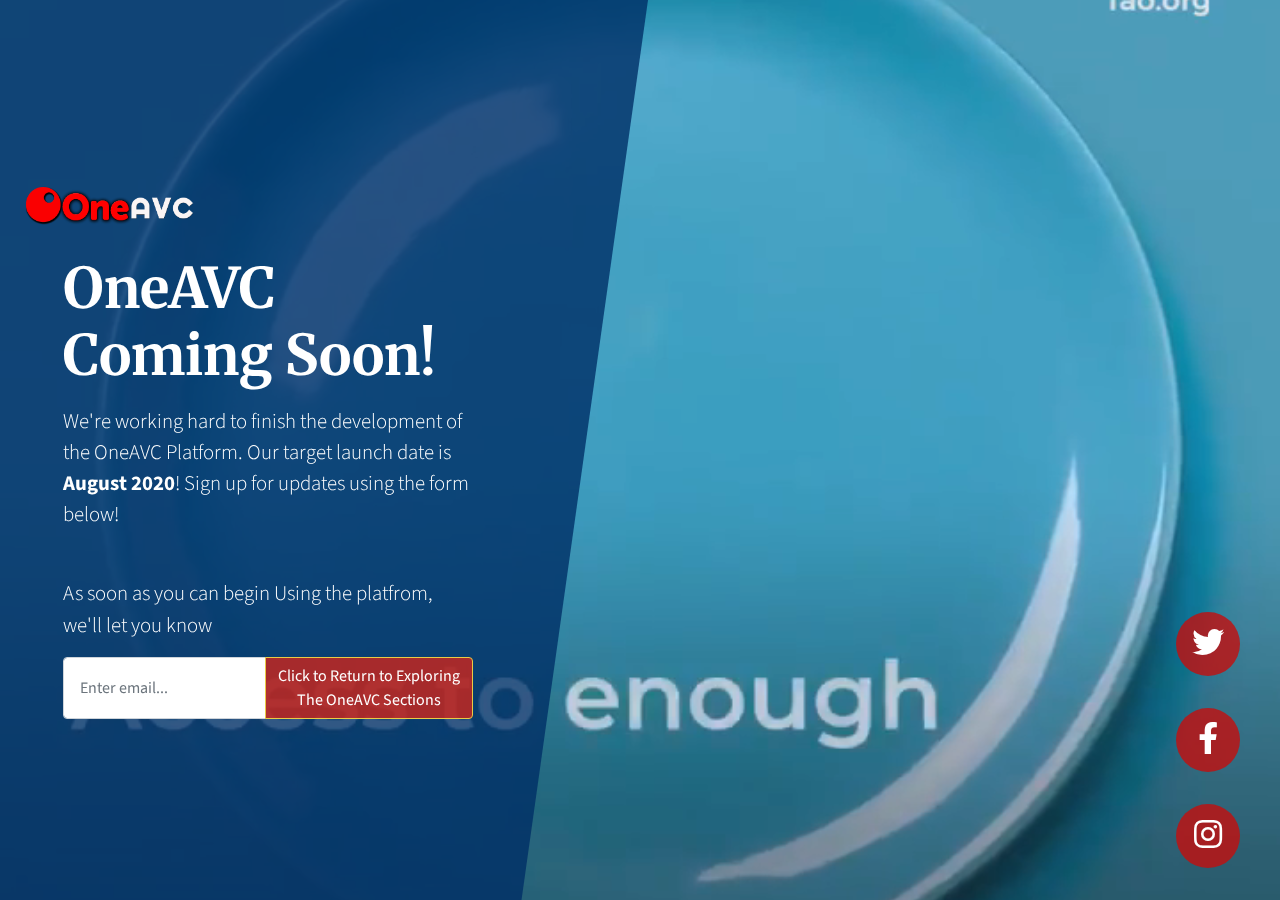
<file: ONEAVC SECTIONS/login/index.html>
<!DOCTYPE html>
<html lang="en">

<head>

  <meta charset="utf-8">
  <meta name="viewport" content="width=device-width, initial-scale=1, shrink-to-fit=no">
  <meta name="description" content="">
  <meta name="author" content="">

  <title>OneAVC Login</title>

  <!-- Bootstrap core CSS -->
  <link href="vendor/bootstrap/css/bootstrap.min.css" rel="stylesheet">

  <!-- Custom fonts for this template -->
  <link href="https://fonts.googleapis.com/css?family=Source+Sans+Pro:200,200i,300,300i,400,400i,600,600i,700,700i,900,900i" rel="stylesheet">
  <link href="https://fonts.googleapis.com/css?family=Merriweather:300,300i,400,400i,700,700i,900,900i" rel="stylesheet">
  <link href="vendor/fontawesome-free/css/all.min.css" rel="stylesheet" type="text/css">

  <!-- Custom styles for this template -->
  <link href="css/coming-soon.min.css" rel="stylesheet">

</head>

<body>

  <div class="overlay"></div>
  <video playsinline="playsinline" autoplay="autoplay" muted="muted" loop="loop">
    <source src="mp4/bg.mp4" type="video/mp4">
  </video>

  <div class="masthead">
    <div class="masthead-bg"></div>
    <div class="container h-100">
      <div class="row h-100">
        <div class="col-12 my-auto">
            <img src="img/rtr.svg" style= "height:50px; width:190px;" />
          <div class="masthead-content text-white py-5 py-md-0"> <br>
            <h1 class="mb-3">OneAVC<br> Coming Soon!</h1>
            <p class="mb-5">We're working hard to finish the development of the OneAVC Platform. Our target launch date is
              <strong>August 2020</strong>! Sign up for updates using the form below! </p>
              <p> As soon as you can begin Using the platfrom, we'll let you know</p>
            <div class="input-group input-group-newsletter">
              <input type="email" class="form-control" placeholder="Enter email..." aria-label="Enter email..." aria-describedby="basic-addon">
              <div class="input-group-append">
                <a class="btn btn-secondary" type="button" href="../index.html" >Click to Return to Exploring <br> The OneAVC Sections</a>
              </div>
            </div>
          </div>
        </div>
      </div>
    </div>
  </div>

  <div class="social-icons">
    <ul class="list-unstyled text-center mb-0">
      <li class="list-unstyled-item">
        <a href="#">
          <i class="fab fa-twitter"></i>
        </a>
      </li>
      <li class="list-unstyled-item">
        <a href="#">
          <i class="fab fa-facebook-f"></i>
        </a>
      </li>
      <li class="list-unstyled-item">
        <a href="#">
          <i class="fab fa-instagram"></i>
        </a>
      </li>
    </ul>
  </div>

  <!-- Bootstrap core JavaScript -->
  <script src="vendor/jquery/jquery.min.js"></script>
  <script src="vendor/bootstrap/js/bootstrap.bundle.min.js"></script>

  <!-- Custom scripts for this template -->
  <script src="js/coming-soon.min.js"></script>

</body>

</html>
</file>
<file: ONEAVC SECTIONS/login/css/coming-soon.min.css>
/*!
 * Start Bootstrap - Coming Soon v5.0.7 (https://startbootstrap.com/template-overviews/coming-soon)
 * Copyright 2013-2019 Start Bootstrap
 * Licensed under MIT (https://github.com/BlackrockDigital/startbootstrap-coming-soon/blob/master/LICENSE)
 */html{height:100%}body{height:100%;min-height:35rem;position:relative;font-family:'Source Sans Pro';font-weight:300}h1,h2,h3,h4,h5,h6{font-family:Merriweather;font-weight:700}video{position:fixed;top:50%;left:50%;min-width:100%;min-height:100%;width:auto;height:auto;transform:translateX(-50%) translateY(-50%);z-index:0}@media (pointer:coarse) and (hover:none){body{background:url(../img/f.jpg) #002e66 no-repeat center center scroll;background-position:right}body video{display:none}}.overlay{position:absolute;top:0;left:0;height:100%;width:100%;background-color:#f5dbbd11;opacity:.7;z-index:1}.masthead{position:relative;overflow:hidden;padding-bottom:3rem;z-index:2}.masthead .masthead-bg{position:absolute;top:0;bottom:0;right:0;left:0;width:100%;min-height:35rem;height:100%;background-color:rgba(0,46,102,.8);transform:skewY(4deg);transform-origin:bottom right}.masthead .masthead-content h1{font-size:2.5rem}.masthead .masthead-content p{font-size:1.2rem}.masthead .masthead-content p strong{font-weight:700}.masthead .masthead-content .input-group-newsletter input{height:auto;font-size:1rem;padding:1rem}.masthead .masthead-content .input-group-newsletter button{font-size:.8rem;font-weight:700;text-transform:uppercase;letter-spacing:1px;padding:1rem}@media (min-width:768px){.masthead{height:100%;min-height:0;width:40.5rem;padding-bottom:0}.masthead .masthead-bg{min-height:0;transform:skewX(-8deg);transform-origin:top right}.masthead .masthead-content{padding-left:3rem;padding-right:10rem}.masthead .masthead-content h1{font-size:3.5rem}.masthead .masthead-content p{font-size:1.3rem}}.social-icons{position:absolute;margin-bottom:2rem;width:100%;z-index:2}.social-icons ul{margin-top:2rem;width:100%;text-align:center}.social-icons ul>li{margin-left:1rem;margin-right:1rem;display:inline-block}.social-icons ul>li>a{display:block;color:#fff;background-color:rgba(196, 14, 14, 0.8);border-radius:100%;font-size:2rem;line-height:4rem;height:4rem;width:4rem}@media (min-width:768px){.social-icons{margin:0;position:absolute;right:2.5rem;bottom:2rem;width:auto}.social-icons ul{margin-top:0;width:auto}.social-icons ul>li{display:block;margin-left:0;margin-right:0;margin-bottom:2rem}.social-icons ul>li:last-child{margin-bottom:0}.social-icons ul>li>a{transition:all .2s ease-in-out;font-size:2rem;line-height:4rem;height:4rem;width:4rem}.social-icons ul>li>a:hover{background-color:#002e66}}.btn-secondary{background-color:#d42518c7;border-color:#e9cb45}.btn-secondary:active,.btn-secondary:focus,.btn-secondary:hover{background-color:#ba7c37!important;border-color:#ba7c37!important}.input{font-weight:300!important}
</file>
